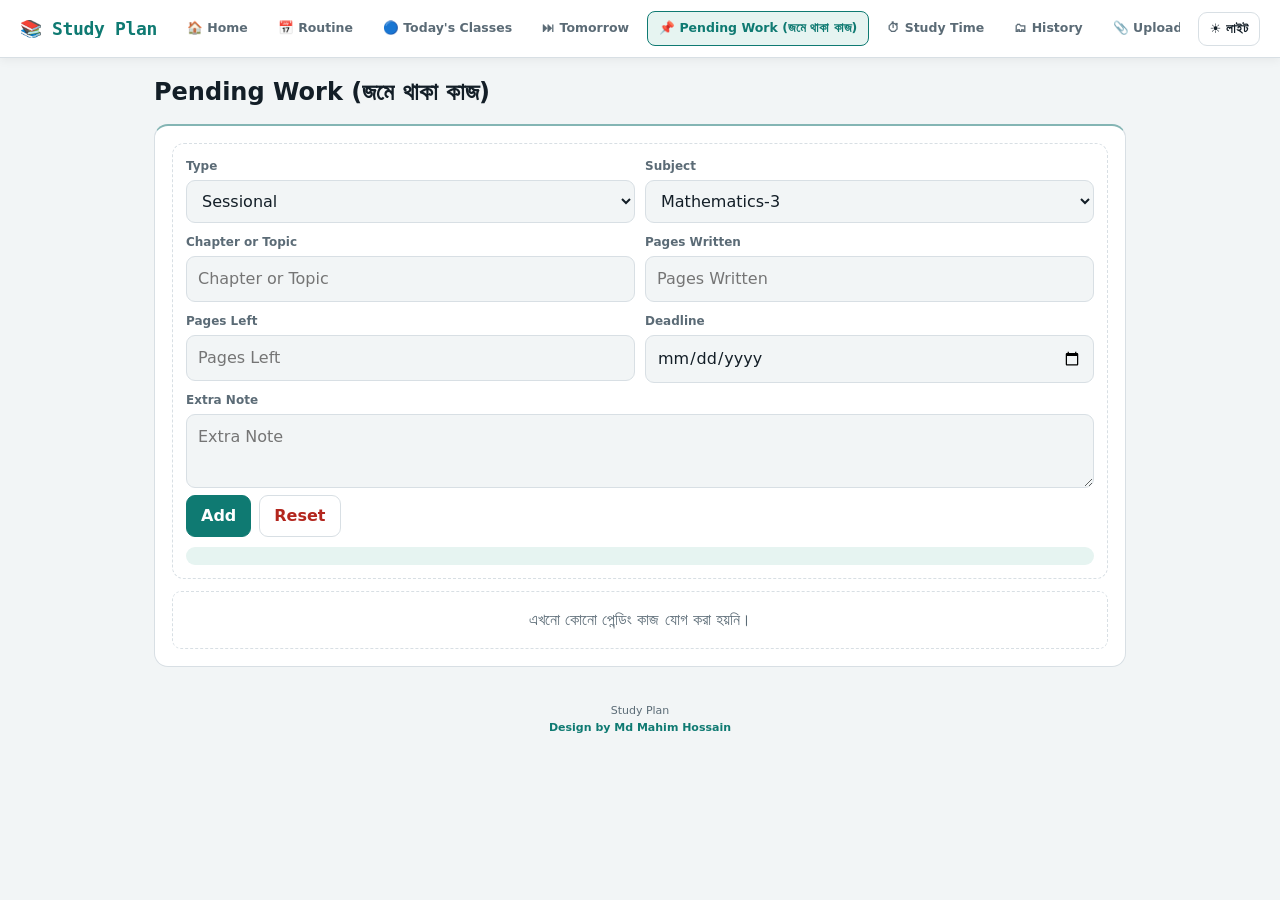
<file: pending.html>
<!doctype html>
<html lang="en">
<head>
<meta charset="utf-8">
<meta name="viewport" content="width=device-width,initial-scale=1,viewport-fit=cover">
<title>Pending Work — Study Plan</title>
<link rel="stylesheet" href="assets/style.css">
<noscript><style>.page-transition{display:none!important}</style></noscript>
</head>
<body>
<div class="page-transition" id="pageTransition">
  <div class="loader-wrap">
    <div class="loader-light"><span></span><span></span><span></span></div>
    <div class="loader-dark"></div>
    <div class="loader-reading">📖</div>
    <div class="label">লোড হচ্ছে…</div>
  </div>
</div>
<nav class="navbar no-print">
  <a class="nav-brand" href="index.html">📚 Study Plan</a>
  <div class="nav-mid">
    <a class="nav-link" href="index.html">🏠 Home</a><a class="nav-link" href="routine.html">📅 Routine</a><a class="nav-link" href="today.html">🔵 Today's Classes</a><a class="nav-link" href="tomorrow.html">⏭ Tomorrow</a><a class="nav-link current" href="pending.html">📌 Pending Work (জমে থাকা কাজ)</a><a class="nav-link" href="study-time.html">⏱ Study Time</a><a class="nav-link" href="history.html">🗂 History</a><a class="nav-link" href="uploaded-files.html">📎 Uploaded Files</a>
  </div>
  <div class="nav-right">
    <button class="btn small" id="themeBtn" onclick="cycleTheme()" type="button"></button>
  </div>
</nav>
<div class="wrap">
<div class="page-head"><h2>Pending Work (জমে থাকা কাজ)</h2></div>
<section class="card" id="pending">
  <form id="pendingForm" class="pending-add">
    <div class="grid">
      <div class="field"><label for="pendingType">Type</label><select id="pendingType" name="type"><option>Sessional</option><option>Assignment</option><option>Job</option><option>Others</option></select></div>
      <div class="field"><label for="pendingSubject">Subject</label><select id="pendingSubject" name="subject"><option value="math3">Mathematics-3</option><option value="python">Python App Dev</option><option value="social">Social Science</option><option value="phy2">Physics-2</option><option value="itss">IT Support Services</option><option value="dgtl">Digital Electronics</option><option value="gfx2">Graphics Design-2</option></select></div>
      <div class="field"><label for="pendingTopic">Chapter or Topic</label><input id="pendingTopic" name="topic" placeholder="Chapter or Topic"></div>
      <div class="field"><label for="pagesWritten">Pages Written</label><input id="pagesWritten" name="pagesWritten" type="number" min="0" inputmode="numeric" placeholder="Pages Written"></div>
      <div class="field"><label for="pagesLeft">Pages Left</label><input id="pagesLeft" name="pagesLeft" type="number" min="0" inputmode="numeric" placeholder="Pages Left"></div>
      <div class="field"><label for="pendingDeadline">Deadline</label><input id="pendingDeadline" name="deadline" type="date"></div>
    </div>
    <div class="field note"><label for="pendingNote">Extra Note</label><textarea id="pendingNote" name="note" placeholder="Extra Note"></textarea></div>
    <div class="row section-actions"><button class="btn primary" type="submit">Add</button><button class="btn danger" id="resetPending" type="reset">Reset</button></div>
    <div class="status noscript-status">Use Add to submit this form. All fields and native form controls remain usable without JavaScript; browser persistence needs the optional storage layer.</div>
    <div class="status js-status" id="pendingStatus" aria-live="polite"></div>
  </form>
  <div id="pendingList" class="pending-list">
    <div class="empty">এখনো কোনো পেন্ডিং কাজ যোগ করা হয়নি।</div>
  </div>
</section>
<footer class="endnote">Study Plan<br><span class="credit">Design by Md Mahim Hossain</span></footer>
</div>
<div id="toast" class="toast" aria-live="polite"></div>
<script src="assets/app.js"></script>
</body>
</html>
</file>
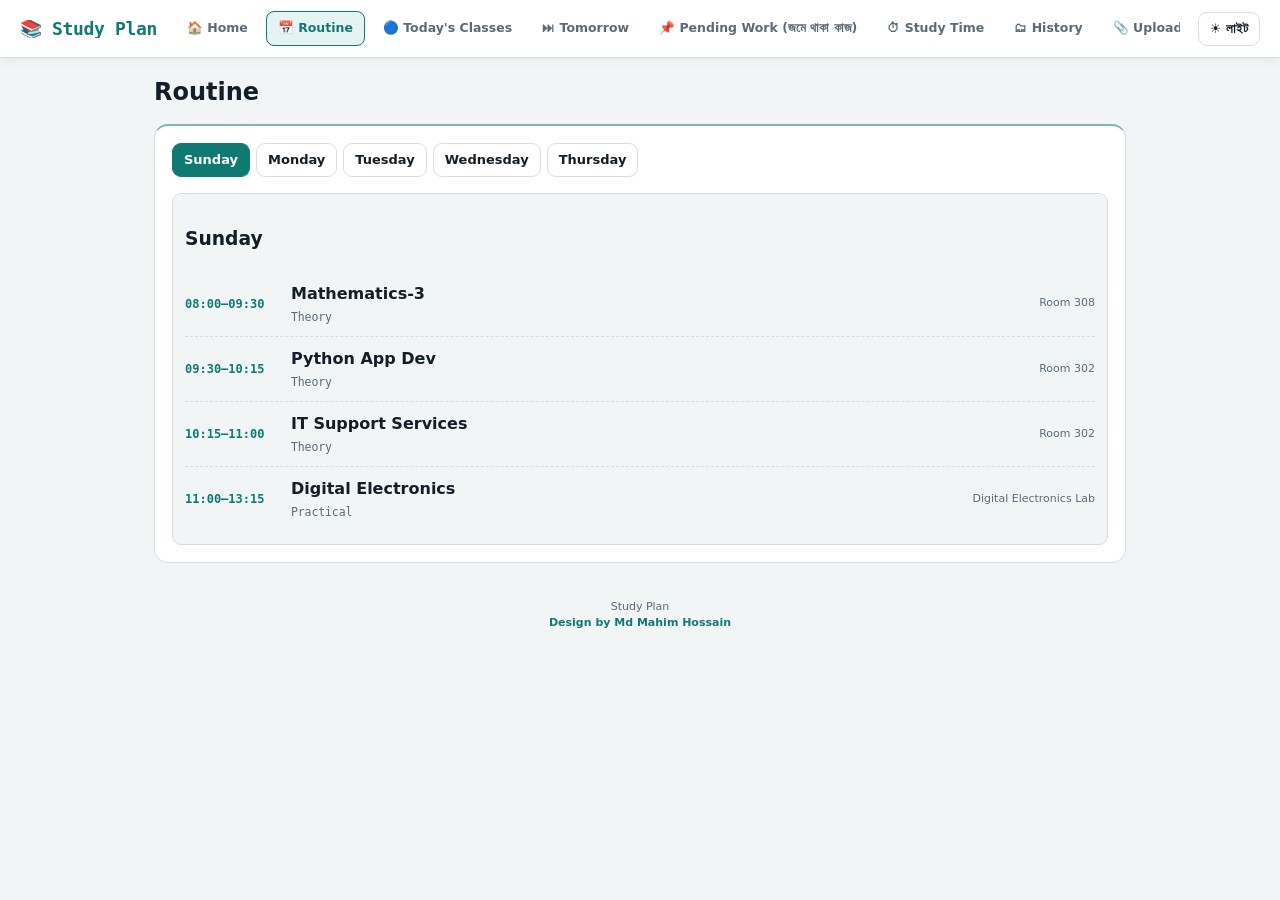
<file: routine.html>
<!doctype html>
<html lang="en">
<head>
<meta charset="utf-8">
<meta name="viewport" content="width=device-width,initial-scale=1,viewport-fit=cover">
<title>Routine — Study Plan</title>
<link rel="stylesheet" href="assets/style.css">
<noscript><style>.page-transition{display:none!important}</style></noscript>
</head>
<body>
<div class="page-transition" id="pageTransition">
  <div class="loader-wrap">
    <div class="loader-light"><span></span><span></span><span></span></div>
    <div class="loader-dark"></div>
    <div class="loader-reading">📖</div>
    <div class="label">লোড হচ্ছে…</div>
  </div>
</div>
<nav class="navbar no-print">
  <a class="nav-brand" href="index.html">📚 Study Plan</a>
  <div class="nav-mid">
    <a class="nav-link" href="index.html">🏠 Home</a><a class="nav-link current" href="routine.html">📅 Routine</a><a class="nav-link" href="today.html">🔵 Today's Classes</a><a class="nav-link" href="tomorrow.html">⏭ Tomorrow</a><a class="nav-link" href="pending.html">📌 Pending Work (জমে থাকা কাজ)</a><a class="nav-link" href="study-time.html">⏱ Study Time</a><a class="nav-link" href="history.html">🗂 History</a><a class="nav-link" href="uploaded-files.html">📎 Uploaded Files</a>
  </div>
  <div class="nav-right">
    <button class="btn small" id="themeBtn" onclick="cycleTheme()" type="button"></button>
  </div>
</nav>
<div class="wrap">
<div class="page-head"><h2>Routine</h2></div>
<div class="card routine-page">
  <div class="routine-tabs no-print"><button class="btn small routine-tab" type="button" data-routine-day="routine-sun">Sunday</button><button class="btn small routine-tab" type="button" data-routine-day="routine-mon">Monday</button><button class="btn small routine-tab" type="button" data-routine-day="routine-tue">Tuesday</button><button class="btn small routine-tab" type="button" data-routine-day="routine-wed">Wednesday</button><button class="btn small routine-tab" type="button" data-routine-day="routine-thu">Thursday</button></div>
  <div id="routine-sun" class="routine-day"><h3>Sunday</h3><div class="routine-row"><div class="time">08:00–09:30</div><div><b>Mathematics-3</b><div class="meta">Theory</div></div><div class="room">Room 308</div></div><div class="routine-row"><div class="time">09:30–10:15</div><div><b>Python App Dev</b><div class="meta">Theory</div></div><div class="room">Room 302</div></div><div class="routine-row"><div class="time">10:15–11:00</div><div><b>IT Support Services</b><div class="meta">Theory</div></div><div class="room">Room 302</div></div><div class="routine-row"><div class="time">11:00–13:15</div><div><b>Digital Electronics</b><div class="meta">Practical</div></div><div class="room">Digital Electronics Lab</div></div></div>
  <div id="routine-mon" class="routine-day"><h3>Monday</h3><div class="routine-row"><div class="time">08:00–10:15</div><div><b>IT Support Services</b><div class="meta">Practical</div></div><div class="room">Hardware Lab</div></div><div class="routine-row"><div class="time">10:15–11:00</div><div><b>Social Science</b><div class="meta">Theory</div></div><div class="room">Room 302</div></div><div class="routine-row"><div class="time">11:00–13:15</div><div><b>Physics-2</b><div class="meta">Practical</div></div><div class="room">Chemistry Lab</div></div></div>
  <div id="routine-tue" class="routine-day"><h3>Tuesday</h3><div class="routine-row"><div class="time">08:00–10:15</div><div><b>Graphics Design-2</b><div class="meta">Practical</div></div><div class="room">Software Lab</div></div><div class="routine-row"><div class="time">10:15–11:00</div><div><b>Physics-2</b><div class="meta">Theory</div></div><div class="room">Room 303</div></div><div class="routine-row"><div class="time">11:00–13:15</div><div><b>Python App Dev</b><div class="meta">Practical</div></div><div class="room">Software Lab</div></div></div>
  <div id="routine-wed" class="routine-day"><h3>Wednesday</h3><div class="routine-row"><div class="time">08:00–09:30</div><div><b>Mathematics-3</b><div class="meta">Theory</div></div><div class="room">Room 308</div></div><div class="routine-row"><div class="time">09:30–10:15</div><div><b>Digital Electronics</b><div class="meta">Theory</div></div><div class="room">Room 308</div></div><div class="routine-row"><div class="time">10:15–11:00</div><div><b>Python App Dev</b><div class="meta">Theory</div></div><div class="room">Room 308</div></div><div class="routine-row"><div class="time">11:00–11:45</div><div><b>Social Science</b><div class="meta">Theory</div></div><div class="room">Room 308</div></div><div class="routine-row"><div class="time">11:45–12:30</div><div><b>Physics-2</b><div class="meta">Theory</div></div><div class="room">Room 308</div></div><div class="routine-row"><div class="time">12:30–13:15</div><div><b>IT Support Services</b><div class="meta">Theory</div></div><div class="room">Room 308</div></div></div>
  <div id="routine-thu" class="routine-day"><h3>Thursday</h3><div class="routine-row"><div class="time">08:00–10:15</div><div><b>IT Support Services</b><div class="meta">Practical</div></div><div class="room">Hardware Lab</div></div><div class="routine-row"><div class="time">10:15–11:45</div><div><b>Mathematics-3</b><div class="meta">Theory</div></div><div class="room">Room 308</div></div><div class="routine-row"><div class="time">11:45–12:30</div><div><b>Physics-2</b><div class="meta">Theory</div></div><div class="room">Room 308</div></div><div class="routine-row"><div class="time">12:30–13:15</div><div><b>Digital Electronics</b><div class="meta">Theory</div></div><div class="room">Room 308</div></div></div>
</div>
<footer class="endnote">Study Plan<br><span class="credit">Design by Md Mahim Hossain</span></footer>
</div>
<div id="toast" class="toast" aria-live="polite"></div>
<script src="assets/app.js"></script>
</body>
</html>
</file>
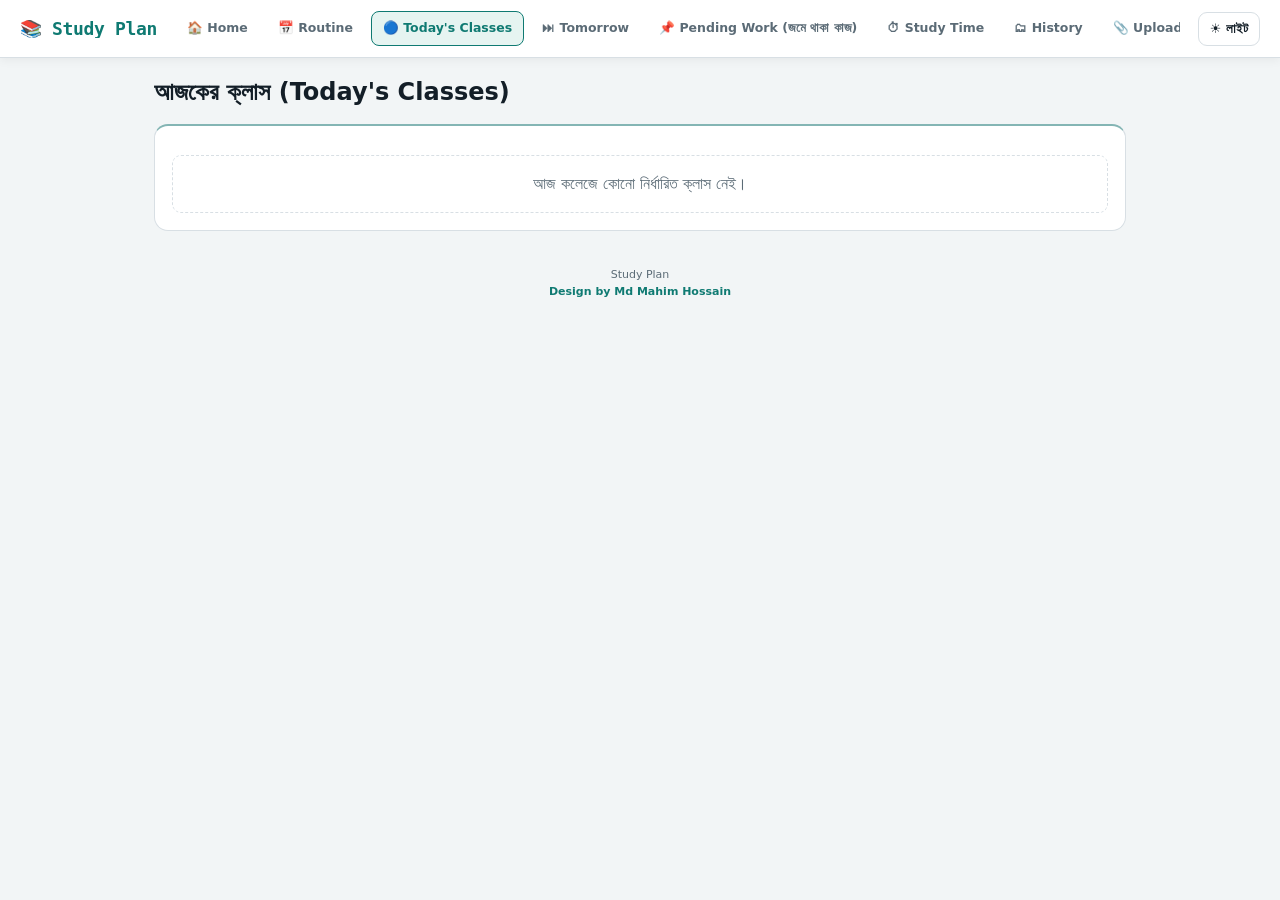
<file: today.html>
<!doctype html>
<html lang="en">
<head>
<meta charset="utf-8">
<meta name="viewport" content="width=device-width,initial-scale=1,viewport-fit=cover">
<title>Today's Classes — Study Plan</title>
<link rel="stylesheet" href="assets/style.css">
<noscript><style>.page-transition{display:none!important}</style></noscript>
</head>
<body>
<div class="page-transition" id="pageTransition">
  <div class="loader-wrap">
    <div class="loader-light"><span></span><span></span><span></span></div>
    <div class="loader-dark"></div>
    <div class="loader-reading">📖</div>
    <div class="label">লোড হচ্ছে…</div>
  </div>
</div>
<nav class="navbar no-print">
  <a class="nav-brand" href="index.html">📚 Study Plan</a>
  <div class="nav-mid">
    <a class="nav-link" href="index.html">🏠 Home</a><a class="nav-link" href="routine.html">📅 Routine</a><a class="nav-link current" href="today.html">🔵 Today's Classes</a><a class="nav-link" href="tomorrow.html">⏭ Tomorrow</a><a class="nav-link" href="pending.html">📌 Pending Work (জমে থাকা কাজ)</a><a class="nav-link" href="study-time.html">⏱ Study Time</a><a class="nav-link" href="history.html">🗂 History</a><a class="nav-link" href="uploaded-files.html">📎 Uploaded Files</a>
  </div>
  <div class="nav-right">
    <button class="btn small" id="themeBtn" onclick="cycleTheme()" type="button"></button>
  </div>
</nav>
<div class="wrap">
<div class="page-head"><h2>আজকের ক্লাস (Today's Classes)</h2></div>
<section class="card" id="today">
  <p class="meta no-js-only">স্বয়ংক্রিয়ভাবে আজকের দিন সনাক্ত করতে জাভাস্ক্রিপ্ট প্রয়োজন। এই মুহূর্তে তা লোড হয়নি — সঠিক ক্লাস দেখতে <a class="btn small" href="routine.html">Routine</a> পেজে গিয়ে আজকের দিনটি বেছে নাও।</p>
  <div id="todayClasses" class="class-list">
    <div class="empty no-js-only">Automatic day detection needs JavaScript — please check the Routine page manually.</div>
  </div>
</section>
<footer class="endnote">Study Plan<br><span class="credit">Design by Md Mahim Hossain</span></footer>
</div>
<div id="toast" class="toast" aria-live="polite"></div>
<script src="assets/app.js"></script>
</body>
</html>
</file>
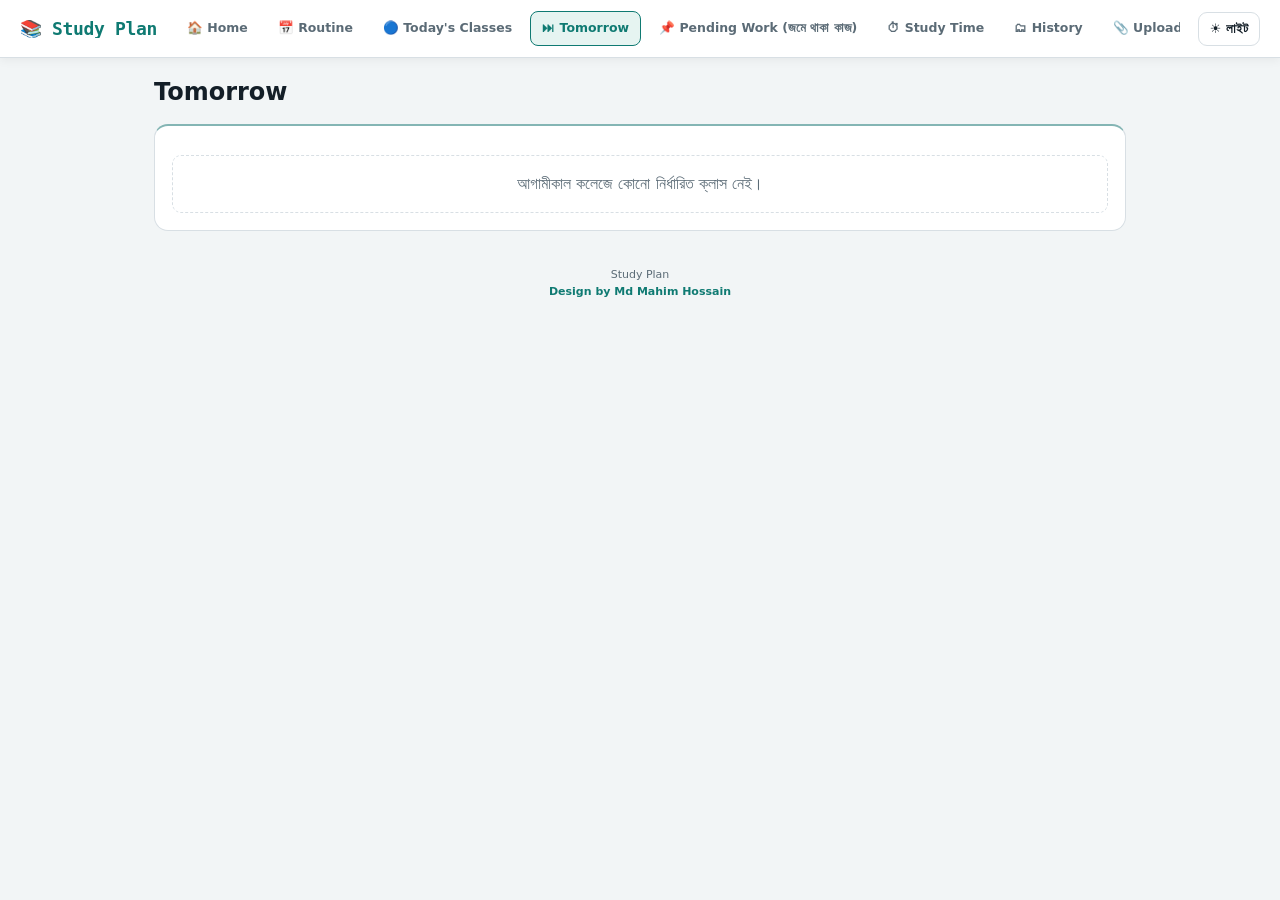
<file: tomorrow.html>
<!doctype html>
<html lang="en">
<head>
<meta charset="utf-8">
<meta name="viewport" content="width=device-width,initial-scale=1,viewport-fit=cover">
<title>Tomorrow — Study Plan</title>
<link rel="stylesheet" href="assets/style.css">
<noscript><style>.page-transition{display:none!important}</style></noscript>
</head>
<body>
<div class="page-transition" id="pageTransition">
  <div class="loader-wrap">
    <div class="loader-light"><span></span><span></span><span></span></div>
    <div class="loader-dark"></div>
    <div class="loader-reading">📖</div>
    <div class="label">লোড হচ্ছে…</div>
  </div>
</div>
<nav class="navbar no-print">
  <a class="nav-brand" href="index.html">📚 Study Plan</a>
  <div class="nav-mid">
    <a class="nav-link" href="index.html">🏠 Home</a><a class="nav-link" href="routine.html">📅 Routine</a><a class="nav-link" href="today.html">🔵 Today's Classes</a><a class="nav-link current" href="tomorrow.html">⏭ Tomorrow</a><a class="nav-link" href="pending.html">📌 Pending Work (জমে থাকা কাজ)</a><a class="nav-link" href="study-time.html">⏱ Study Time</a><a class="nav-link" href="history.html">🗂 History</a><a class="nav-link" href="uploaded-files.html">📎 Uploaded Files</a>
  </div>
  <div class="nav-right">
    <button class="btn small" id="themeBtn" onclick="cycleTheme()" type="button"></button>
  </div>
</nav>
<div class="wrap">
<div class="page-head"><h2>Tomorrow</h2></div>
<section class="card" id="tomorrow">
  <p class="meta no-js-only">স্বয়ংক্রিয়ভাবে আগামীকালের দিন সনাক্ত করতে জাভাস্ক্রিপ্ট প্রয়োজন। এই মুহূর্তে তা লোড হয়নি — সঠিক ক্লাস দেখতে <a class="btn small" href="routine.html">Routine</a> পেজে গিয়ে আগামীকালের দিনটি বেছে নাও।</p>
  <div id="tomorrowClasses" class="class-list">
    <div class="empty no-js-only">Automatic day detection needs JavaScript — please check the Routine page manually.</div>
  </div>
</section>
<footer class="endnote">Study Plan<br><span class="credit">Design by Md Mahim Hossain</span></footer>
</div>
<div id="toast" class="toast" aria-live="polite"></div>
<script src="assets/app.js"></script>
</body>
</html>
</file>
<file: assets/style.css>
:root{
  --bg:#f2f5f6;--card:#ffffff;--text:#131e27;--muted:#5b6b76;--border:#d8dfe4;
  --accent:#0f7a72;--accent2:#0a5b54;--soft:#e6f4f1;--danger:#b3261e;
  --radius:14px;--radius-sm:9px;
  --shadow:0 10px 30px -14px rgba(10,20,25,.28);
  --navh:58px;
  --mono:ui-monospace,"SF Mono","SFMono-Regular","Cascadia Code","Roboto Mono",Consolas,monospace;
  --sans:system-ui,-apple-system,"Segoe UI",Roboto,"Helvetica Neue",Arial,"Noto Sans Bengali",sans-serif;
}
body[data-theme="dark"]{
  --bg:#0a1015;--card:#111820;--text:#e8eef1;--muted:#8b98a1;--border:#212b33;
  --accent:#33e0c7;--accent2:#20ad98;--soft:#122420;--danger:#ff8478;
  --shadow:0 10px 30px -14px rgba(0,0,0,.55);
}
body[data-theme="reading"]{
  --bg:#f5eeda;--card:#fffaf0;--text:#33291b;--muted:#7a6c50;--border:#e2d3a8;
  --accent:#a3671d;--accent2:#7c4c15;--soft:#f1e4c0;--danger:#9c3c2f;
  --shadow:0 10px 26px -14px rgba(60,40,10,.22);
}
html{scroll-behavior:smooth;scroll-padding-top:calc(var(--navh) + 10px)}
@media(prefers-reduced-motion:reduce){*{animation:none!important;transition:none!important;scroll-behavior:auto!important}}
*{box-sizing:border-box}
body{margin:0;background:var(--bg);color:var(--text);font-family:var(--sans);line-height:1.5;-webkit-font-smoothing:antialiased;transition:background .2s,color .2s}
button,input,select,textarea{font:inherit;color:inherit}
button,a{cursor:pointer}
a{color:inherit;text-decoration:none}
:focus-visible{outline:2px solid var(--accent);outline-offset:2px;border-radius:4px}
.wrap{width:min(1000px,100%);margin:auto;padding:16px 14px 60px}

/* ---- fixed / sticky top navbar ---- */
.navbar{
  position:sticky;top:0;z-index:200;height:var(--navh);
  display:flex;align-items:center;justify-content:space-between;gap:10px;
  padding:0 clamp(12px,3vw,20px);
  background:var(--card);border-bottom:1px solid var(--border);
  box-shadow:0 2px 10px rgba(0,0,0,.06);
}
.nav-brand{font:700 18px/1 var(--mono);letter-spacing:-.02em;color:var(--accent);display:flex;align-items:center;gap:7px;white-space:nowrap;overflow:hidden;text-overflow:ellipsis}
.nav-mid{display:flex;gap:6px;overflow-x:auto;scrollbar-width:none;flex:1;margin:0 8px}
.nav-mid::-webkit-scrollbar{display:none}
.nav-link{white-space:nowrap;padding:7px 11px;border-radius:8px;font-size:12.5px;font-weight:600;color:var(--muted);border:1px solid transparent}
.nav-link:hover{color:var(--text);border-color:var(--border)}
.nav-link.current{background:var(--soft);color:var(--accent);border-color:var(--accent)}
.nav-right{display:flex;align-items:center;gap:8px;flex-shrink:0}

.btn{display:inline-flex;align-items:center;justify-content:center;min-height:40px;border:1px solid var(--border);background:var(--card);color:var(--text);border-radius:var(--radius-sm);padding:8px 14px;font-weight:600;text-decoration:none;transition:border-color .15s,background .15s,transform .1s}
.btn:hover{border-color:var(--accent);transform:translateY(-1px)}
.btn:active{transform:translateY(0)}
.btn.primary{background:var(--accent);color:#fff;border-color:var(--accent)}
.btn.primary:hover{background:var(--accent2);border-color:var(--accent2)}
.btn.danger{color:var(--danger)}
.btn.small{min-height:34px;padding:6px 11px;font-size:13px}

.page-head{display:flex;align-items:center;justify-content:space-between;gap:10px;margin-bottom:14px}
.page-head h2,.page-head h1{margin:0}
.card{background:var(--card);border:1px solid var(--border);border-top:2px solid color-mix(in srgb,var(--accent) 42%,var(--border));border-radius:var(--radius);padding:17px;margin-bottom:14px}
.card h2{font:700 17px/1.2 var(--mono);letter-spacing:-.01em;margin:0 0 14px}
.subhead{font-size:14px;margin:15px 0 8px;color:var(--muted)}
.grid{display:grid;grid-template-columns:repeat(2,minmax(0,1fr));gap:10px}
.grid-3{display:grid;grid-template-columns:repeat(3,minmax(0,1fr));gap:10px}
.field label{display:block;font-size:12px;color:var(--muted);font-weight:700;margin-bottom:5px}
.field input,.field select,.field textarea{width:100%;border:1px solid var(--border);background:var(--bg);color:var(--text);border-radius:var(--radius-sm);padding:10px 11px;outline:0;font-family:var(--sans)}
.field input:focus,.field select:focus,.field textarea:focus{border-color:var(--accent);box-shadow:0 0 0 3px color-mix(in srgb,var(--accent) 16%,transparent)}
.field textarea{min-height:74px;resize:vertical}
.pending-add{border:1px dashed var(--border);border-radius:calc(var(--radius) - 2px);padding:13px}
.row,.toolbar,.file-actions,.manage-actions{display:flex;gap:8px;flex-wrap:wrap;align-items:center}
.pending-list,.class-list,.file-list{display:grid;gap:9px;margin-top:12px}
.pending-item,.class-item,.file-card,.routine-day,.history-day{border:1px solid var(--border);border-radius:var(--radius-sm);padding:12px;background:var(--bg)}
.pending-head,.class-top,.file-main{display:flex;justify-content:space-between;gap:8px;align-items:flex-start}
.pending-title,.class-title,.file-name{font-weight:700}
.meta{font-family:var(--mono);font-size:11.5px;letter-spacing:-.01em;color:var(--muted);margin-top:3px}
.pages{display:flex;gap:7px;margin-top:8px;flex-wrap:wrap}
.pages span{border:1px solid var(--border);border-radius:7px;padding:4px 8px;font:600 11.5px var(--mono);color:var(--muted)}
.note{margin-top:8px}
.type-toggle{display:flex;border:1px solid var(--border);border-radius:8px;overflow:hidden;width:max-content}
.type-toggle input{position:absolute;opacity:0}
.type-toggle span{display:block;padding:6px 10px;font-size:12px;color:var(--muted);transition:background .15s,color .15s}
.type-toggle input:checked+span{background:var(--accent);color:#fff}
.status{margin-top:10px;padding:9px 12px;border-radius:var(--radius-sm);background:var(--soft);color:var(--accent);font-size:13px;font-weight:700}
.noscript-status{display:block}
.js-status{display:none}
.js-ready .noscript-status{display:none}
.js-ready .js-status{display:block}
.no-js-only{display:block}
.js-only{display:none}
.js-ready .no-js-only{display:none}
.js-ready .js-only{display:block}
.empty{padding:16px;text-align:center;color:var(--muted);border:1px dashed var(--border);border-radius:var(--radius-sm)}
.routine-page{display:grid;gap:12px}
.class-item{padding:13px}
.class-controls{margin-top:10px;display:grid;gap:10px}
.upload-label{display:inline-flex;align-items:center;gap:6px;border:1px solid var(--border);background:var(--card);border-radius:8px;padding:7px 10px;font-size:12px;font-weight:600;max-width:100%}
.upload-label input{width:auto;max-width:150px;flex:1;min-width:0;font-size:11px}
.history-day{margin-bottom:10px;padding:0;overflow:hidden}
.history-day summary{cursor:pointer;padding:13px;background:var(--bg);font-weight:700;font-family:var(--mono);font-size:13.5px;list-style:none}
.history-day summary::-webkit-details-marker{display:none}
.history-body{padding:13px}
.history-section{margin-bottom:12px}
.history-section h4{margin:0 0 5px;font-size:12.5px;color:var(--muted);font-weight:700}
.history-line{font-family:var(--mono);font-size:12.5px;padding:5px 0;border-bottom:1px dashed var(--border)}
.history-line:last-child{border-bottom:0}
.selectable{user-select:text}
.routine-tabs{display:flex;gap:6px;overflow:auto;padding-bottom:4px}
.routine-tab{white-space:nowrap}
.routine-row{display:grid;grid-template-columns:96px 1fr auto;gap:10px;padding:10px 0;border-bottom:1px dashed var(--border);align-items:center}
.routine-row:last-child{border:0}
.time{font:700 12px var(--mono);color:var(--accent)}
.room{font-size:11px;color:var(--muted);text-align:right}
.file-name{word-break:break-word}
.file-actions{margin-top:9px}
.toast{position:fixed;left:50%;bottom:18px;transform:translateX(-50%);background:var(--text);color:var(--bg);padding:10px 15px;border-radius:var(--radius-sm);display:none;z-index:300;font-size:13.5px}
.toast.show{display:block}

/* ---- home hub cards ---- */
.hub-grid{display:grid;grid-template-columns:repeat(2,minmax(0,1fr));gap:12px}
.hub-card{display:block;padding:18px;background:var(--card);border:1px solid var(--border);border-radius:var(--radius);text-align:left;transition:border-color .15s,transform .1s}
.hub-card:hover{border-color:var(--accent);transform:translateY(-2px)}
.hub-card .ic{font-size:22px}
.hub-card .t{font-weight:700;margin-top:8px}
.hub-card .d{font-size:12.5px;color:var(--muted);margin-top:3px}

footer.endnote{text-align:center;color:var(--muted);font-size:11px;padding:22px 0 4px}
footer.endnote .credit{font-weight:700;color:var(--accent)}

/* ================= page enter animation (always-on, no JS needed) ================= */
.wrap{animation:contentIn .5s ease both}
@keyframes contentIn{from{opacity:0;transform:translateY(10px) scale(.99)}to{opacity:1;transform:translateY(0) scale(1)}}

/* ================= themed floating page-transition overlay ================= */
.page-transition{
  position:fixed;inset:0;z-index:999;display:flex;align-items:center;justify-content:center;
  background:var(--bg);opacity:1;transition:opacity .45s ease,visibility .45s ease;
}
.page-transition.hide{opacity:0;visibility:hidden;pointer-events:none}
.loader-wrap{display:flex;flex-direction:column;align-items:center;gap:12px}
.page-transition .label{font-size:12.5px;font-weight:700;color:var(--muted);font-family:var(--mono);letter-spacing:.02em}

/* light theme: soft floating dots */
.loader-light{display:flex;gap:10px}
.loader-light span{width:13px;height:13px;border-radius:50%;background:var(--accent);
  box-shadow:0 10px 16px -4px color-mix(in srgb,var(--accent) 55%,transparent);
  animation:floatBounce .9s ease-in-out infinite}
.loader-light span:nth-child(2){animation-delay:.14s}
.loader-light span:nth-child(3){animation-delay:.28s}
@keyframes floatBounce{0%,100%{transform:translateY(0)}50%{transform:translateY(-14px)}}

/* dark theme: glowing spin ring */
.loader-dark{display:none;width:52px;height:52px;border-radius:50%;
  border:3px solid color-mix(in srgb,var(--accent) 22%,transparent);
  border-top-color:var(--accent);
  box-shadow:0 0 16px color-mix(in srgb,var(--accent) 55%,transparent),0 0 40px color-mix(in srgb,var(--accent) 25%,transparent);
  animation:spinGlow .9s linear infinite}
@keyframes spinGlow{to{transform:rotate(360deg)}}

/* reading theme: floating page / book, warm glow */
.loader-reading{display:none;font-size:42px;animation:floatPage 1.5s ease-in-out infinite;
  filter:drop-shadow(0 10px 14px color-mix(in srgb,var(--accent) 45%,transparent))}
@keyframes floatPage{0%,100%{transform:translateY(0) rotate(-5deg)}50%{transform:translateY(-12px) rotate(5deg)}}

body[data-theme="dark"] .loader-light{display:none}
body[data-theme="dark"] .loader-dark{display:block}
body[data-theme="reading"] .loader-light{display:none}
body[data-theme="reading"] .loader-reading{display:block}

@media(max-width:700px){.grid-3{grid-template-columns:1fr 1fr}.routine-row{grid-template-columns:78px 1fr}.room{grid-column:2;text-align:left}.hub-grid{grid-template-columns:1fr}}
@media(max-width:560px){.grid,.grid-3{grid-template-columns:1fr}.wrap{padding:12px 10px 40px}.card{padding:14px}.btn{min-height:38px}.nav-mid{display:none}}
@media print{
  body{background:#fff;color:#111}
  .no-print,.navbar,.toolbar,.page-transition{display:none!important}
  .card{border-top-width:1px}
  .file-card{break-inside:avoid}
}
</file>
